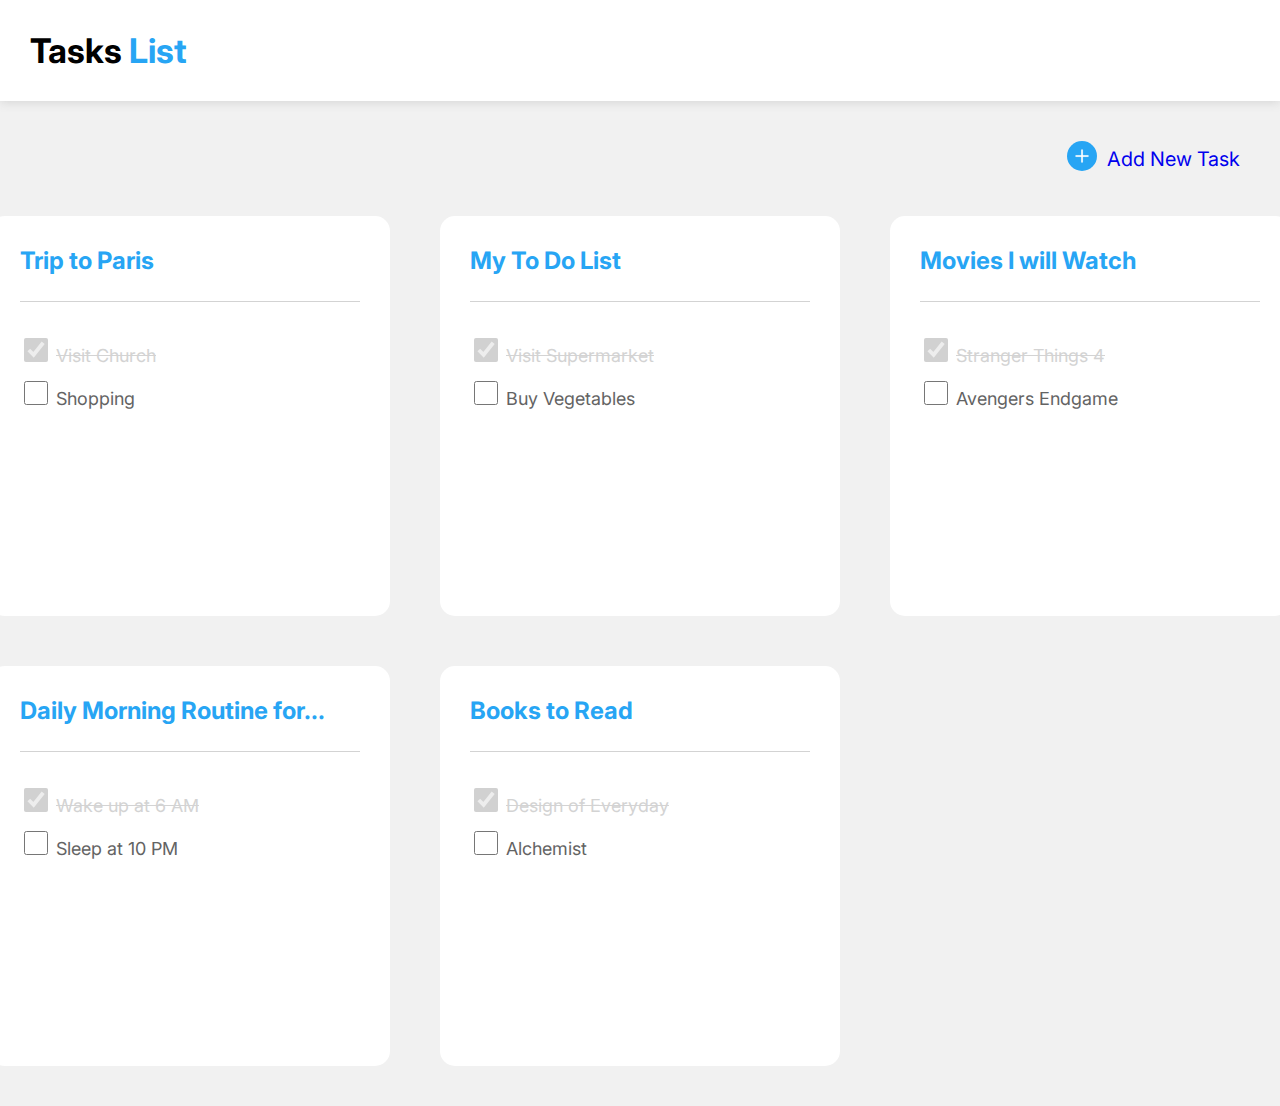
<file: index.html>
<!DOCTYPE html>
<html lang="en">
  <head>
    <meta charset="UTF-8" />
    <meta http-equiv="X-UA-Compatible" content="IE=edge" />
    <meta name="viewport" content="width=device-width, initial-scale=1.0" />
    <title>Document</title>
    <link rel="preconnect" href="https://fonts.googleapis.com" />
    <link rel="preconnect" href="https://fonts.gstatic.com" crossorigin />
    <link
      href="https://fonts.googleapis.com/css2?family=Inter&display=swap"
      rel="stylesheet"
    />
    <link rel="stylesheet" href="./style.css" />
  </head>
  <body>
    <div class="navbar">
      Tasks
      <span class="navbar-inner2"> List</span>
    </div>
    <div class="newTask">
      <a href="./index2.html">
        <div class="plus"><img src="./plus.png" alt="not supported" /></div
      ></a>
      <a href="./index2.html"><span class="newTaskText">Add New Task</span></a>
    </div>
    <div class="tilesBox">
      <a href="./index3.html">
        <div class="tile">
          <div class="tileText">
            <div class="tileHead">Trip to Paris</div>
            <br />
            <input type="checkbox" id="check1" checked disabled />
            <label for="check1" class="disabledName">Visit Church</label>
            <br />
            <input type="checkbox" id="check2" />
            <label for="check2">Shopping</label>
          </div>
        </div>
      </a>
      <div class="tile">
        <div class="tileText">
          <div class="tileHead">My To Do List</div>
          <br />
          <input type="checkbox" id="check1" checked disabled />
          <label for="check1" class="disabledName">Visit Supermarket</label>
          <br />
          <input type="checkbox" id="check2" />
          <label for="check2">Buy Vegetables</label>
        </div>
      </div>
      <div class="tile">
        <div class="tileText">
          <div class="tileHead">Movies I will Watch</div>
          <br />
          <input type="checkbox" id="check1" checked disabled />
          <label for="check1" class="disabledName">Stranger Things 4</label>
          <br />
          <input type="checkbox" id="check2" />
          <label for="check2">Avengers Endgame</label>
        </div>
      </div>
      <div class="tile">
        <div class="tileText">
          <div class="tileHead">Daily Morning Routine for...</div>
          <br />
          <input type="checkbox" id="check1" checked disabled />
          <label for="check1" class="disabledName">Wake up at 6 AM</label>
          <br />
          <input type="checkbox" id="check2" />
          <label for="check2">Sleep at 10 PM</label>
        </div>
      </div>
      <div class="tile">
        <div class="tileText">
          <div class="tileHead">Books to Read</div>
          <br />
          <input type="checkbox" id="check1" checked disabled />
          <label for="check1" class="disabledName">Design of Everyday</label>
          <br />
          <input type="checkbox" id="check2" />
          <label for="check2">Alchemist</label>
        </div>
      </div>
      <!-- <div class="tile tileLast"></div> -->
    </div>
    <br />
    <br />
  </body>
</html>
</file>
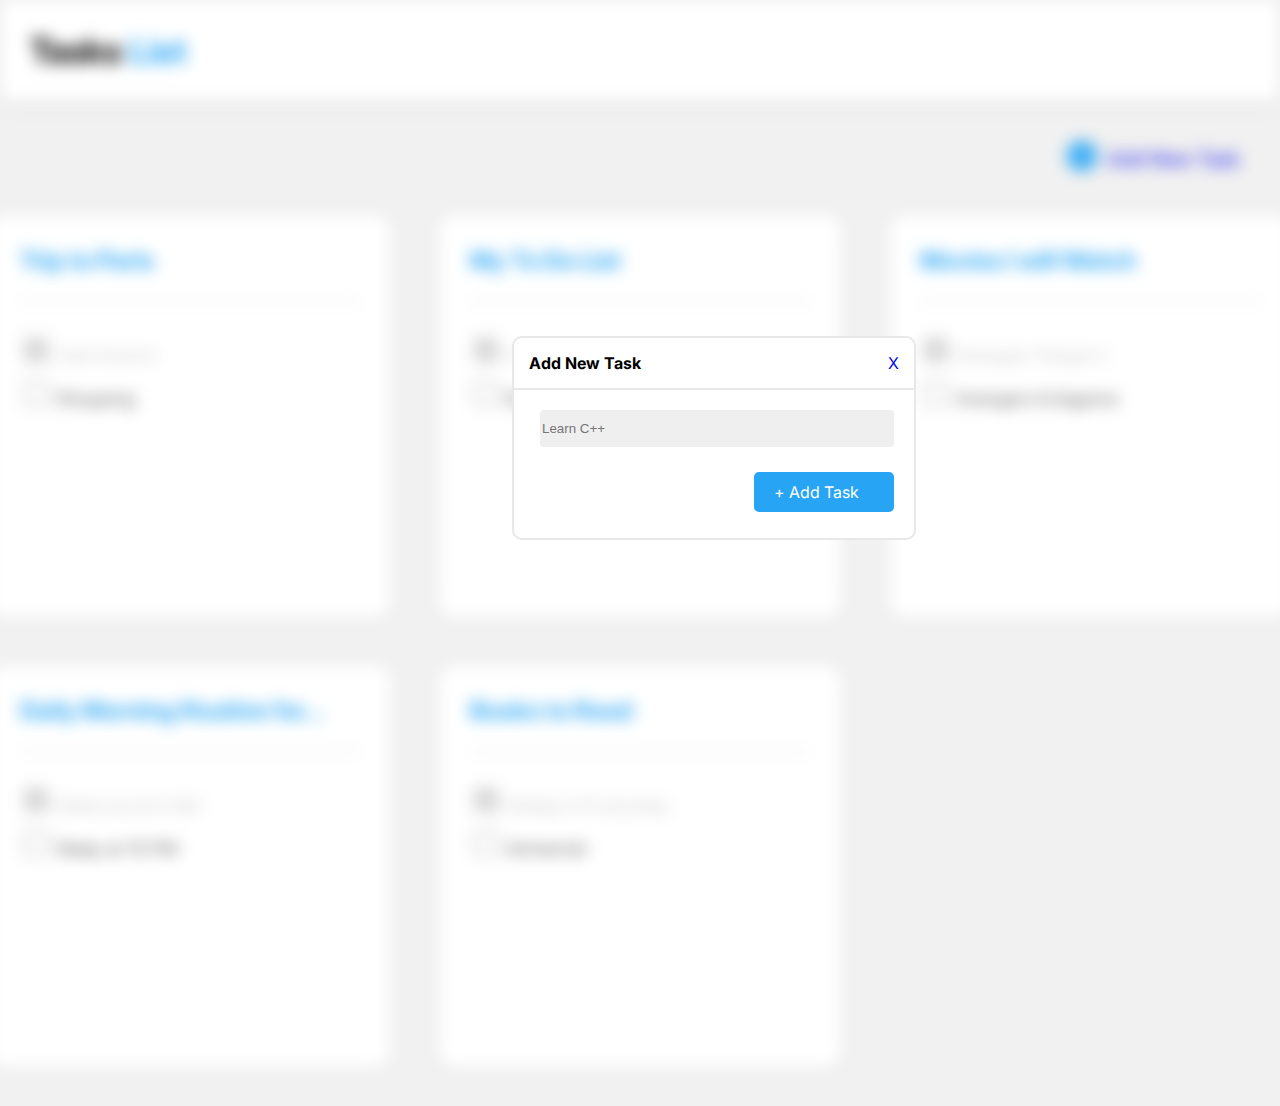
<file: index2.html>
<!DOCTYPE html>
<html lang="en">
  <head>
    <meta charset="UTF-8" />
    <meta http-equiv="X-UA-Compatible" content="IE=edge" />
    <meta name="viewport" content="width=device-width, initial-scale=1.0" />
    <title>Document</title>
    <link rel="preconnect" href="https://fonts.googleapis.com" />
    <link rel="preconnect" href="https://fonts.gstatic.com" crossorigin />
    <link
      href="https://fonts.googleapis.com/css2?family=Inter&display=swap"
      rel="stylesheet"
    />
    <link rel="stylesheet" href="./style.css" />
  </head>
  <body>
    <div class="parent">
      <div class="navbar">
        Tasks
        <span class="navbar-inner2"> List</span>
      </div>
      <div class="newTask">
        <a href="./index2.html">
          <div class="plus"><img src="./plus.png" alt="not supported" /></div
        ></a>
        <a href="./index2.html"
          ><span class="newTaskText">Add New Task</span></a
        >
      </div>
      <div class="tilesBox">
        <div class="tile">
          <div class="tileText">
            <div class="tileHead">Trip to Paris</div>
            <br />
            <input type="checkbox" id="check1" checked disabled />
            <label for="check1" class="disabledName">Visit Church</label>
            <br />
            <input type="checkbox" id="check2" />
            <label for="check2">Shopping</label>
          </div>
        </div>
        <div class="tile">
          <div class="tileText">
            <div class="tileHead">My To Do List</div>
            <br />
            <input type="checkbox" id="check1" checked disabled />
            <label for="check1" class="disabledName">Visit Supermarket</label>
            <br />
            <input type="checkbox" id="check2" />
            <label for="check2">Buy Vegetables</label>
          </div>
        </div>
        <div class="tile">
          <div class="tileText">
            <div class="tileHead">Movies I will Watch</div>
            <br />
            <input type="checkbox" id="check1" checked disabled />
            <label for="check1" class="disabledName">Stranger Things 4</label>
            <br />
            <input type="checkbox" id="check2" />
            <label for="check2">Avengers Endgame</label>
          </div>
        </div>
        <div class="tile">
          <div class="tileText">
            <div class="tileHead">Daily Morning Routine for...</div>
            <br />
            <input type="checkbox" id="check1" checked disabled />
            <label for="check1" class="disabledName">Wake up at 6 AM</label>
            <br />
            <input type="checkbox" id="check2" />
            <label for="check2">Sleep at 10 PM</label>
          </div>
        </div>
        <div class="tile">
          <div class="tileText">
            <div class="tileHead">Books to Read</div>
            <br />
            <input type="checkbox" id="check1" checked disabled />
            <label for="check1" class="disabledName">Design of Everyday</label>
            <br />
            <input type="checkbox" id="check2" />
            <label for="check2">Alchemist</label>
          </div>
        </div>
        <!-- <div class="tile tileLast"></div> -->
      </div>
      <br />
      <br />
    </div>
    <div class="addNewTask">
      <div class="newTaskHead">
        <div class="newTaskTitle">Add New Task</div>
        <a href="./index.html"><div class="newTaskClose">X</div></a>
      </div>
      <div class="newTaskContent">
        <div class="newTaskInput">
          <input type="text" id="newTaskName" placeholder="Learn C++" />
        </div>

        <div class="newTaskButton">+ Add Task</div>
      </div>
    </div>
  </body>
</html>
</file>
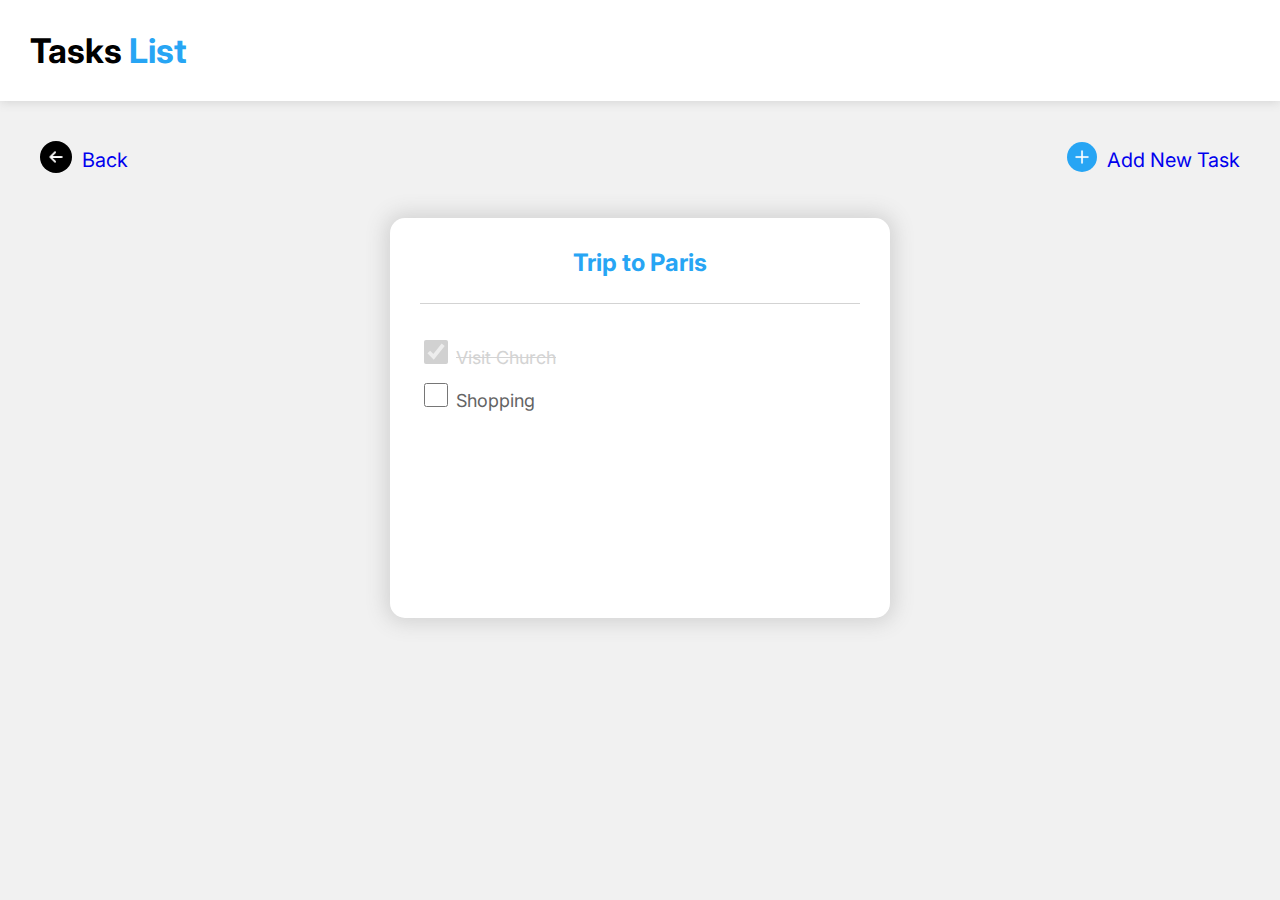
<file: index3.html>
<!DOCTYPE html>
<html lang="en">
  <head>
    <meta charset="UTF-8" />
    <meta http-equiv="X-UA-Compatible" content="IE=edge" />
    <meta name="viewport" content="width=device-width, initial-scale=1.0" />
    <title>Document</title>
    <link rel="preconnect" href="https://fonts.googleapis.com" />
    <link rel="preconnect" href="https://fonts.gstatic.com" crossorigin />
    <link
      href="https://fonts.googleapis.com/css2?family=Inter&display=swap"
      rel="stylesheet"
    />
    <link rel="stylesheet" href="./style.css" />
  </head>
  <body>
    <div class="navbar">
      Tasks
      <span class="navbar-inner2"> List</span>
    </div>

    <div class="contentTile">
      <div class="contentNav">
        <div class="back">
          <a href="./index.html">
            <div class="plus">
              <img src="./left-arrow.png" alt="not supported" /></div
          ></a>
          <a href="./index.html"><span class="newTaskText2">Back</span></a>
        </div>
        <div class="newTask2">
          <a href="./index4.html">
            <div class="plus"><img src="./plus.png" alt="not supported" /></div
          ></a>
          <a href="./index4.html"
            ><span class="newTaskText">Add New Task</span></a
          >
        </div>
      </div>
      <div class="tilesContainer">
        <div class="tileIndex3">
          <div class="tileText">
            <div class="tileHeadIndex3">Trip to Paris</div>
            <br />
            <input type="checkbox" id="check1" checked disabled />
            <label for="check1" class="disabledName">Visit Church</label>
            <br />
            <input type="checkbox" id="check2" />
            <label for="check2">Shopping</label>
          </div>
        </div>
      </div>
    </div>
  </body>
</html>
</file>
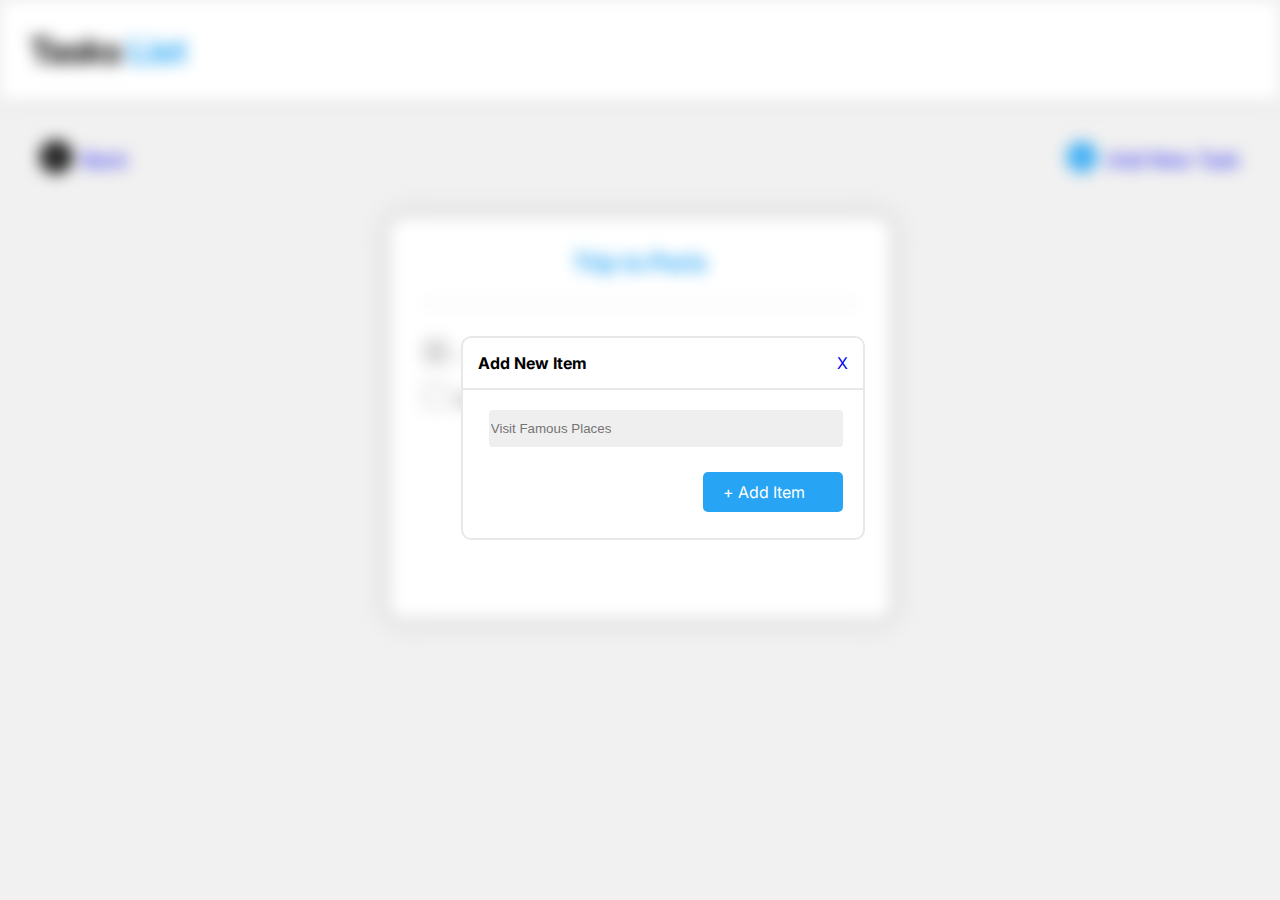
<file: index4.html>
<!DOCTYPE html>
<html lang="en">
  <head>
    <meta charset="UTF-8" />
    <meta http-equiv="X-UA-Compatible" content="IE=edge" />
    <meta name="viewport" content="width=device-width, initial-scale=1.0" />
    <title>Document</title>
    <link rel="preconnect" href="https://fonts.googleapis.com" />
    <link rel="preconnect" href="https://fonts.gstatic.com" crossorigin />
    <link
      href="https://fonts.googleapis.com/css2?family=Inter&display=swap"
      rel="stylesheet"
    />
    <link rel="stylesheet" href="./style.css" />
  </head>
  <body>
    <div class="parent">
      <div class="navbar">
        Tasks
        <span class="navbar-inner2"> List</span>
      </div>

      <div class="contentTile">
        <div class="contentNav">
          <div class="back">
            <a href="./index.html">
              <div class="plus">
                <img src="./left-arrow.png" alt="not supported" /></div
            ></a>
            <a href="./index.html"><span class="newTaskText2">Back</span></a>
          </div>
          <div class="newTask2">
            <a href="./index4.html">
              <div class="plus">
                <img src="./plus.png" alt="not supported" /></div
            ></a>
            <a href="./index4.html"
              ><span class="newTaskText">Add New Task</span></a
            >
          </div>
        </div>
        <div class="tilesContainer">
          <div class="tileIndex3">
            <div class="tileText">
              <div class="tileHeadIndex3">Trip to Paris</div>
              <br />
              <input type="checkbox" id="check1" checked disabled />
              <label for="check1" class="disabledName">Visit Church</label>
              <br />
              <input type="checkbox" id="check2" />
              <label for="check2">Shopping</label>
            </div>
          </div>
        </div>
      </div>
    </div>
    <div class="addNewItem">
      <div class="newTaskHead">
        <div class="newTaskTitle">Add New Item</div>
        <a href="./index3.html"><div class="newTaskClose">X</div></a>
      </div>
      <div class="newTaskContent">
        <div class="newTaskInput">
          <input
            type="text"
            id="newTaskItem"
            placeholder="Visit Famous Places"
          />
        </div>

        <div class="newTaskButton">+ Add Item</div>
      </div>
    </div>
  </body>
</html>
</file>
<file: style.css>
body {
  background-color: rgb(241, 241, 241);
  font-family: "Inter", sans-serif;
  padding: 0;
  margin: 0;
}
.navbar {
  font-size: 34px;
  font-weight: bold;
  padding: 30px;
  width: auto;
  background-color: #fff;
  box-shadow: 0px 1px 10px 0px lightgray;
}
.navbar-inner2 {
  color: #27a5f4;
}
.newTask {
  padding: 40px;
  display: flex;
  justify-content: flex-end;
  align-items: center;
  gap: 10px;
  font-size: 20px;
  vertical-align: middle;
}
a:link {
  text-decoration: none;
}
.plus img {
  height: 20px;
  width: 20px;
  background-color: #27a5f4;
  border-radius: 50%;
  padding: 5px;
}
.tilesBox {
  display: grid;
  grid-template-columns: auto auto auto;
  justify-content: center;
  gap: 50px;
}
.tile {
  height: 400px;
  width: 400px;
  background-color: #ffffff;
  border-radius: 15px;
}
.tile:hover {
  transition: ease-in-out;
  transition-duration: 0.5s;
  box-shadow: 0px 0px 20px 5px lightgray;
}

.tileText {
  font-size: 18px;
  padding: 30px;
  /* line-height: 40px; */
}
.tileHead {
  padding-bottom: 26px;
  border-bottom: 1px solid lightgrey;
  font-weight: bold;
  color: #27a5f4;
  font-size: 24px;
}
.newTaskTitle {
  font-weight: bold;
}
.disabledName {
  text-decoration: line-through;
  color: lightgray;
}
input[type="checkbox"] {
  height: 24px;
  width: 24px;
  color: gray;
  margin-top: 15px;
}
label {
  color: #636363;
}
.tileLast {
  visibility: hidden;
}
.tileLast:hover {
  box-shadow: none;
}

.parent {
  filter: blur(8px);
}

.addNewTask {
  height: 200px;
  width: 400px;
  background-color: #ffffff;
  border: 2px solid #e8e8e8;
  border-radius: 10px;
  position: absolute;
  bottom: 40%;
  left: 40%;
}
.newTaskHead {
  display: flex;
  justify-content: space-between;
  padding: 15px;
  border-bottom: 2px solid #e8e8e8;
}
.newTaskContent {
  display: flex;
  flex-direction: column;
  align-content: space-between;
  align-items: end;
  padding: 20px;
  gap: 25px;
}
input {
  background-color: #f0efef;
  border: none;
  height: 35px;
  width: 350px;
  border-radius: 4px;
}
.newTaskButton {
  background-color: #27a5f4;
  width: 100px;
  padding: 10px 20px 10px 20px;
  color: #ffffff;
  border-radius: 5px;
}

.contentTile {
  width: auto;
  padding: 40px;
  position: relative;
  /* left: 30%; */
}

.contentNav {
  display: flex;
  justify-content: space-between;
}

.back {
  display: flex;
  align-items: center;
  gap: 10px;
  font-size: 20px;
}

.back img {
  background-color: black;
  height: 30px;
  width: 30px;
  border-radius: 50%;
  padding: 1px;
}

.newTask2 {
  display: flex;
  align-items: center;
  gap: 10px;
  font-size: 20px;
}
.tileHeadIndex3 {
  padding-bottom: 26px;
  border-bottom: 1px solid lightgrey;
  font-weight: bold;
  color: #27a5f4;
  font-size: 24px;
  text-align: center;
}
.tileIndex3 {
  margin-top: 40px;
  height: 400px;
  width: 500px;
  background-color: #ffffff;
  border-radius: 15px;
  box-shadow: 0px 0px 20px 5px lightgray;
}
.tilesContainer {
  display: flex;
  justify-content: center;
}

.addNewItem {
  height: 200px;
  width: 400px;
  background-color: #ffffff;
  border: 2px solid #e8e8e8;
  border-radius: 10px;
  position: absolute;
  bottom: 40%;
  left: 36%;
}
@media only screen and (min-width: 250px) and (max-width: 600px) {
  .navbar {
    font-size: 20px;
    font-weight: 900;
    padding: 15px;
    width: auto;
  }
  .newTask {
    justify-content: center;
    padding: 20px;
  }
  .newTaskText {
    display: none;
  }
  .plus img {
    height: 25px;
    width: 25px;
  }
  .tilesBox {
    grid-template-columns: auto;
  }
  .tile {
    height: 300px;
    width: 300px;
  }
  .tileHead {
    font-size: 18px;
  }
  .tileText {
    font-size: 14px;
  }
  .tileLast {
    display: none;
  }
  .addNewTask {
    left: 5%;
    bottom: 40%;
    width: 90%;
  }
  input {
    width: 300px;
    box-sizing: border-box;
    padding-left: 10px;
  }
  .newTaskButton {
    font-size: 14px;
    text-align: center;
  }
  .tile {
    height: 300px;
    width: 300px;
  }
  .contentTile {
    padding: 10px;
  }
  .tileIndex3 {
    width: 90%;
    height: 350px;
    margin-top: 20px;
  }
  .back {
    font-size: 12px;
    font-weight: bold;
  }
  .contentNav {
    width: 55%;
    align-items: center;
  }
  .newTask2 {
    gap: 0;
  }
  .tileHeadIndex3 {
    font-size: 18px;
  }

  .addNewItem {
    left: 5%;
    bottom: 40%;
    width: 90%;
  }
}
</file>
